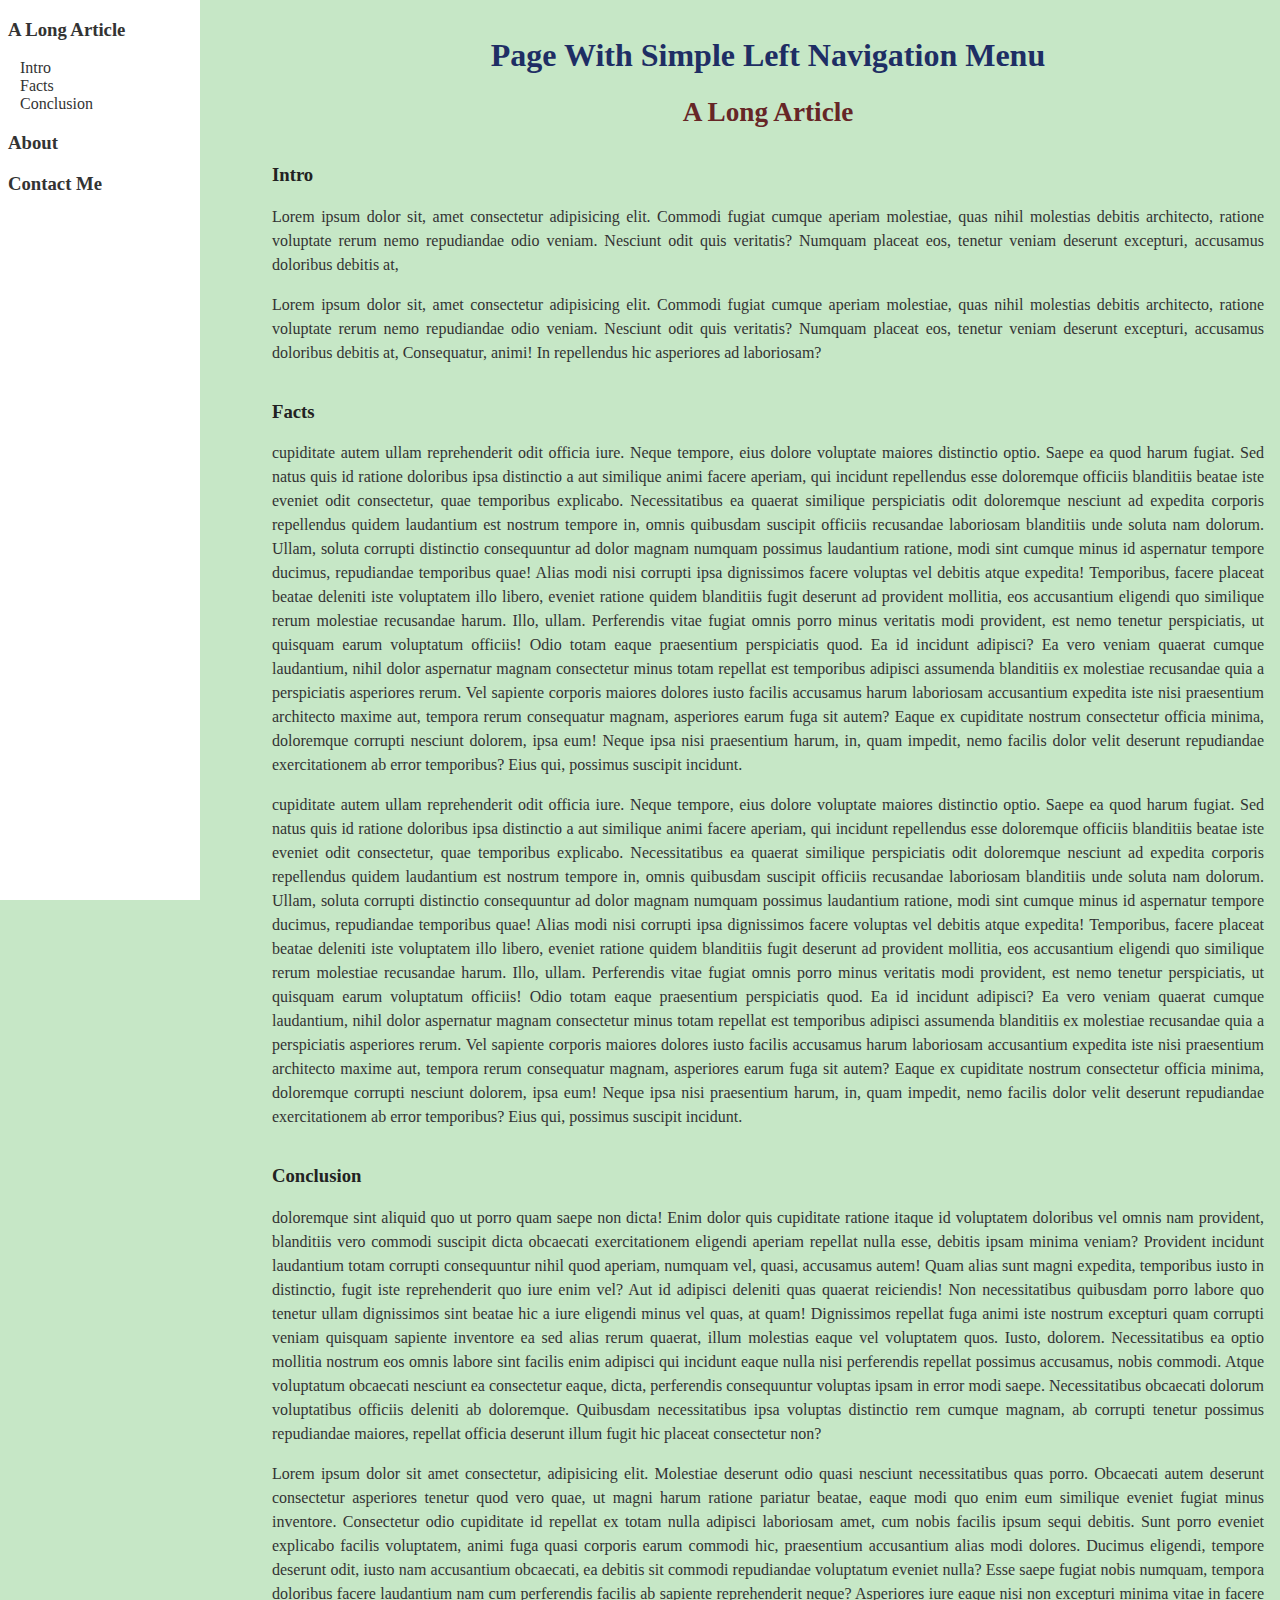
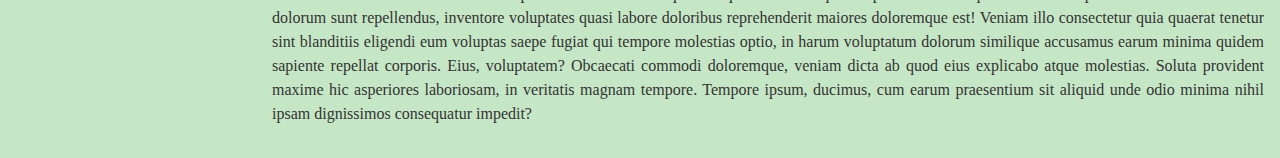
<file: index.html>
<!DOCTYPE html>
<html lang="en">
  <head>
    <meta charset="UTF-8" />
    <meta http-equiv="X-UA-Compatible" content="IE=edge" />
    <meta name="viewport" content="width=device-width, initial-scale=1.0" />

    <title>Navbar Practice</title>
    <link rel="stylesheet" href="./style.css" />
  </head>

  <body>
    <!-- Left Navbar -->
    <section class="container__left-menu">
        <nav class="left-menu">
          <section class="container__long-article">
            <h3 class="title__long-article" style="margin-left: 0.5rem">
              <a href="/"> A Long Article </a>
            </h3>
            <ul
              class="list__long-article"
              style="list-style: none; padding: 0; margin: 0; margin-left: 1.25rem"
            >
              <li>
                <a href="/#intro">Intro</a>
              </li>
              <li>
                <a href="/#facts">Facts</a>
              </li>
              <li>
                <a href="/#conclusion">Conclusion</a>
              </li>
            </ul>
          </section>
          <section>
            <h3 style="margin-left: 0.5rem">
              <a href="about.html">About</a>
            </h3>
          </section>
    
          <section>
            <h3 style="margin-left: 0.5rem">
              <a href="contact.html">Contact Me</a>
            </h3>
          </section>
        </nav>
    </section>

    <section class="container__main-content" style="padding: 1rem">
      <h1 style="text-transform: capitalize; text-align: center">
        Page with simple left navigation menu
      </h1>
      <h2 style="text-transform: capitalize; text-align: center">
        A Long article
      </h2>
      <div>
        <h3
          id="intro"
          style="
            text-transform: capitalize;
            text-align: left;
            margin-top: 2.25rem;
          "
        >
          Intro
        </h3>
        <p style="text-align: justify">
          Lorem ipsum dolor sit, amet consectetur adipisicing elit. Commodi
          fugiat cumque aperiam molestiae, quas nihil molestias debitis
          architecto, ratione voluptate rerum nemo repudiandae odio veniam.
          Nesciunt odit quis veritatis? Numquam placeat eos, tenetur veniam
          deserunt excepturi, accusamus doloribus debitis at,
        </p>
        <p style="text-align: justify">
          Lorem ipsum dolor sit, amet consectetur adipisicing elit. Commodi
          fugiat cumque aperiam molestiae, quas nihil molestias debitis
          architecto, ratione voluptate rerum nemo repudiandae odio veniam.
          Nesciunt odit quis veritatis? Numquam placeat eos, tenetur veniam
          deserunt excepturi, accusamus doloribus debitis at, Consequatur,
          animi! In repellendus hic asperiores ad laboriosam?
        </p>
      </div>
      <div>
        <h3
          id="facts"
          style="
            text-transform: capitalize;
            text-align: left;
            margin-top: 2.25rem;
          "
        >
          Facts
        </h3>
        <p style="text-align: justify">
          cupiditate autem ullam reprehenderit odit officia iure. Neque tempore,
          eius dolore voluptate maiores distinctio optio. Saepe ea quod harum
          fugiat. Sed natus quis id ratione doloribus ipsa distinctio a aut
          similique animi facere aperiam, qui incidunt repellendus esse
          doloremque officiis blanditiis beatae iste eveniet odit consectetur,
          quae temporibus explicabo. Necessitatibus ea quaerat similique
          perspiciatis odit doloremque nesciunt ad expedita corporis repellendus
          quidem laudantium est nostrum tempore in, omnis quibusdam suscipit
          officiis recusandae laboriosam blanditiis unde soluta nam dolorum.
          Ullam, soluta corrupti distinctio consequuntur ad dolor magnam numquam
          possimus laudantium ratione, modi sint cumque minus id aspernatur
          tempore ducimus, repudiandae temporibus quae! Alias modi nisi corrupti
          ipsa dignissimos facere voluptas vel debitis atque expedita!
          Temporibus, facere placeat beatae deleniti iste voluptatem illo
          libero, eveniet ratione quidem blanditiis fugit deserunt ad provident
          mollitia, eos accusantium eligendi quo similique rerum molestiae
          recusandae harum. Illo, ullam. Perferendis vitae fugiat omnis porro
          minus veritatis modi provident, est nemo tenetur perspiciatis, ut
          quisquam earum voluptatum officiis! Odio totam eaque praesentium
          perspiciatis quod. Ea id incidunt adipisci? Ea vero veniam quaerat
          cumque laudantium, nihil dolor aspernatur magnam consectetur minus
          totam repellat est temporibus adipisci assumenda blanditiis ex
          molestiae recusandae quia a perspiciatis asperiores rerum. Vel
          sapiente corporis maiores dolores iusto facilis accusamus harum
          laboriosam accusantium expedita iste nisi praesentium architecto
          maxime aut, tempora rerum consequatur magnam, asperiores earum fuga
          sit autem? Eaque ex cupiditate nostrum consectetur officia minima,
          doloremque corrupti nesciunt dolorem, ipsa eum! Neque ipsa nisi
          praesentium harum, in, quam impedit, nemo facilis dolor velit deserunt
          repudiandae exercitationem ab error temporibus? Eius qui, possimus
          suscipit incidunt.
        </p>
        <p style="text-align: justify">
          cupiditate autem ullam reprehenderit odit officia iure. Neque tempore,
          eius dolore voluptate maiores distinctio optio. Saepe ea quod harum
          fugiat. Sed natus quis id ratione doloribus ipsa distinctio a aut
          similique animi facere aperiam, qui incidunt repellendus esse
          doloremque officiis blanditiis beatae iste eveniet odit consectetur,
          quae temporibus explicabo. Necessitatibus ea quaerat similique
          perspiciatis odit doloremque nesciunt ad expedita corporis repellendus
          quidem laudantium est nostrum tempore in, omnis quibusdam suscipit
          officiis recusandae laboriosam blanditiis unde soluta nam dolorum.
          Ullam, soluta corrupti distinctio consequuntur ad dolor magnam numquam
          possimus laudantium ratione, modi sint cumque minus id aspernatur
          tempore ducimus, repudiandae temporibus quae! Alias modi nisi corrupti
          ipsa dignissimos facere voluptas vel debitis atque expedita!
          Temporibus, facere placeat beatae deleniti iste voluptatem illo
          libero, eveniet ratione quidem blanditiis fugit deserunt ad provident
          mollitia, eos accusantium eligendi quo similique rerum molestiae
          recusandae harum. Illo, ullam. Perferendis vitae fugiat omnis porro
          minus veritatis modi provident, est nemo tenetur perspiciatis, ut
          quisquam earum voluptatum officiis! Odio totam eaque praesentium
          perspiciatis quod. Ea id incidunt adipisci? Ea vero veniam quaerat
          cumque laudantium, nihil dolor aspernatur magnam consectetur minus
          totam repellat est temporibus adipisci assumenda blanditiis ex
          molestiae recusandae quia a perspiciatis asperiores rerum. Vel
          sapiente corporis maiores dolores iusto facilis accusamus harum
          laboriosam accusantium expedita iste nisi praesentium architecto
          maxime aut, tempora rerum consequatur magnam, asperiores earum fuga
          sit autem? Eaque ex cupiditate nostrum consectetur officia minima,
          doloremque corrupti nesciunt dolorem, ipsa eum! Neque ipsa nisi
          praesentium harum, in, quam impedit, nemo facilis dolor velit deserunt
          repudiandae exercitationem ab error temporibus? Eius qui, possimus
          suscipit incidunt.
        </p>
      </div>
      <h3
        id="conclusion"
        style="
          text-transform: capitalize;
          text-align: left;
          margin-top: 2.25rem;
        "
      >
        Conclusion
      </h3>
      <p style="text-align: justify">
        doloremque sint aliquid quo ut porro quam saepe non dicta! Enim dolor
        quis cupiditate ratione itaque id voluptatem doloribus vel omnis nam
        provident, blanditiis vero commodi suscipit dicta obcaecati
        exercitationem eligendi aperiam repellat nulla esse, debitis ipsam
        minima veniam? Provident incidunt laudantium totam corrupti consequuntur
        nihil quod aperiam, numquam vel, quasi, accusamus autem! Quam alias sunt
        magni expedita, temporibus iusto in distinctio, fugit iste reprehenderit
        quo iure enim vel? Aut id adipisci deleniti quas quaerat reiciendis! Non
        necessitatibus quibusdam porro labore quo tenetur ullam dignissimos sint
        beatae hic a iure eligendi minus vel quas, at quam! Dignissimos repellat
        fuga animi iste nostrum excepturi quam corrupti veniam quisquam sapiente
        inventore ea sed alias rerum quaerat, illum molestias eaque vel
        voluptatem quos. Iusto, dolorem. Necessitatibus ea optio mollitia
        nostrum eos omnis labore sint facilis enim adipisci qui incidunt eaque
        nulla nisi perferendis repellat possimus accusamus, nobis commodi. Atque
        voluptatum obcaecati nesciunt ea consectetur eaque, dicta, perferendis
        consequuntur voluptas ipsam in error modi saepe. Necessitatibus
        obcaecati dolorum voluptatibus officiis deleniti ab doloremque.
        Quibusdam necessitatibus ipsa voluptas distinctio rem cumque magnam, ab
        corrupti tenetur possimus repudiandae maiores, repellat officia deserunt
        illum fugit hic placeat consectetur non?
      </p>
      <p style="text-align: justify">
        Lorem ipsum dolor sit amet consectetur, adipisicing elit. Molestiae
        deserunt odio quasi nesciunt necessitatibus quas porro. Obcaecati autem
        deserunt consectetur asperiores tenetur quod vero quae, ut magni harum
        ratione pariatur beatae, eaque modi quo enim eum similique eveniet
        fugiat minus inventore. Consectetur odio cupiditate id repellat ex totam
        nulla adipisci laboriosam amet, cum nobis facilis ipsum sequi debitis.
        Sunt porro eveniet explicabo facilis voluptatem, animi fuga quasi
        corporis earum commodi hic, praesentium accusantium alias modi dolores.
        Ducimus eligendi, tempore deserunt odit, iusto nam accusantium
        obcaecati, ea debitis sit commodi repudiandae voluptatum eveniet nulla?
        Esse saepe fugiat nobis numquam, tempora doloribus facere laudantium nam
        cum perferendis facilis ab sapiente reprehenderit neque? Asperiores iure
        eaque nisi non excepturi minima vitae in facere dolorum sunt
        repellendus, inventore voluptates quasi labore doloribus reprehenderit
        maiores doloremque est! Veniam illo consectetur quia quaerat tenetur
        sint blanditiis eligendi eum voluptas saepe fugiat qui tempore molestias
        optio, in harum voluptatum dolorum similique accusamus earum minima
        quidem sapiente repellat corporis. Eius, voluptatem? Obcaecati commodi
        doloremque, veniam dicta ab quod eius explicabo atque molestias. Soluta
        provident maxime hic asperiores laboriosam, in veritatis magnam tempore.
        Tempore ipsum, ducimus, cum earum praesentium sit aliquid unde odio
        minima nihil ipsam dignissimos consequatur impedit?
      </p>
    </section>
  </body>
</html>
</file>
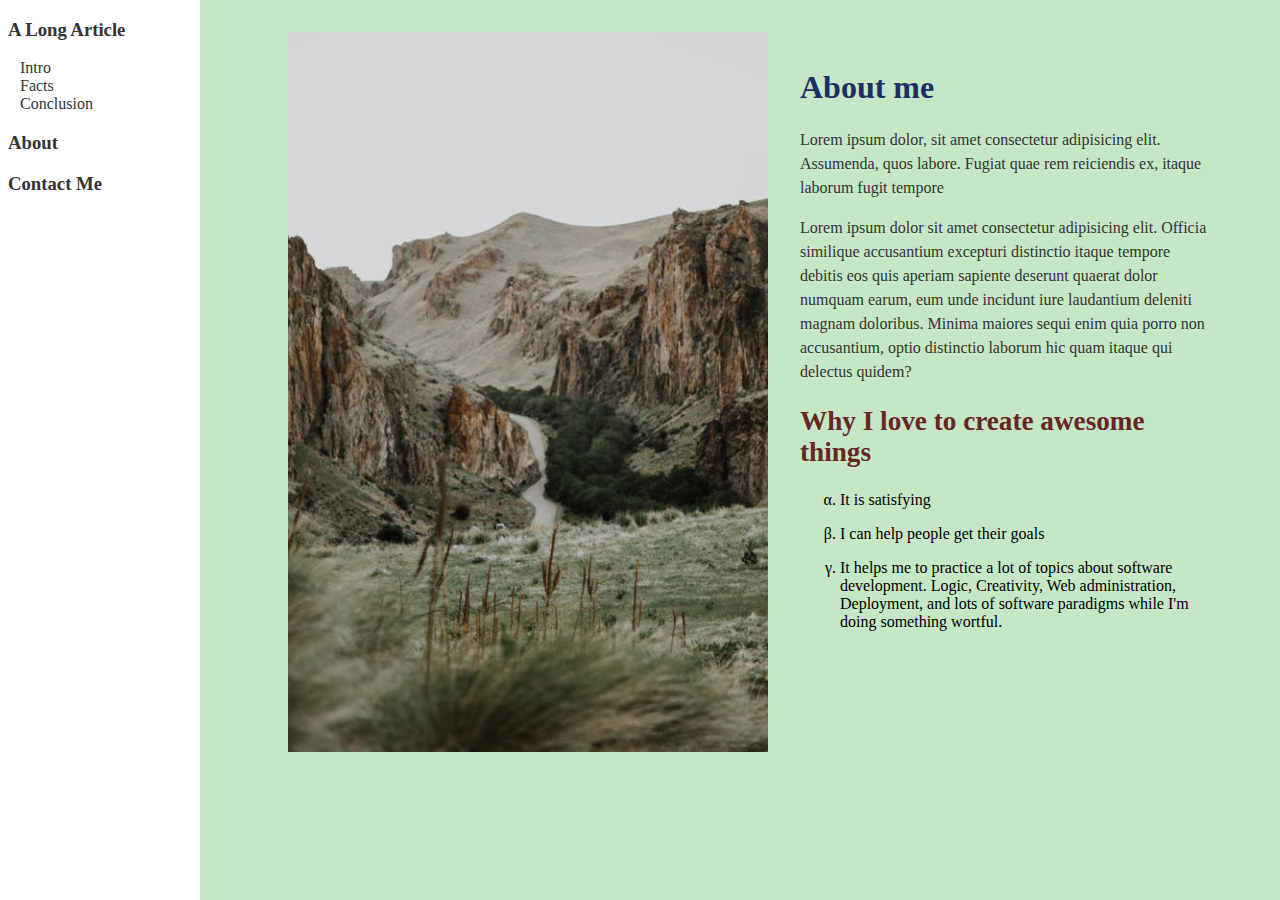
<file: about.html>
<!DOCTYPE html>
<html lang="en">
<head>
    <meta charset="UTF-8">
    <meta http-equiv="X-UA-Compatible" content="IE=edge">
    <meta name="viewport" content="width=device-width, initial-scale=1.0">
    <title>About me</title>
    <link rel="stylesheet" href="./style.css">
    <style>
        .about-img {
            width: 100%;
        }

        .about-grid {
            display: grid;
            grid-template-columns: 1fr;
        }

        @media screen and (min-width: 768px) {
            .about-grid {
                grid-template-columns: repeat(2, 1fr);
            }
        }
    </style>
</head>
<body>
    <!-- Left Navbar -->
    <section class="container__left-menu">
        <nav class="left-menu">
          <section class="container__long-article">
            <h3 class="title__long-article" style="margin-left: 0.5rem">
              <a href="/"> A Long Article </a>
            </h3>
            <ul
              class="list__long-article"
              style="list-style: none; padding: 0; margin: 0; margin-left: 1.25rem"
            >
              <li>
                <a href="/#intro">Intro</a>
              </li>
              <li>
                <a href="/#facts">Facts</a>
              </li>
              <li>
                <a href="/#conclusion">Conclusion</a>
              </li>
            </ul>
          </section>
          <section>
            <h3 style="margin-left: 0.5rem">
              <a href="about.html">About</a>
            </h3>
          </section>
    
          <section>
            <h3 style="margin-left: 0.5rem">
              <a href="contact.html">Contact Me</a>
            </h3>
          </section>
        </nav>
    </section>
    
    <section class="container__main-content">
        <div class="about-grid">
            <div>
                <a href="https://jigth.xyz" target="_blank">
                    <img class="about-img" src="img/about.jpeg" alt="about">
                </a>
            </div>
            <div style="margin: 1rem 2rem;">
                <h1>About me</h1>
                <p>Lorem ipsum dolor, sit amet consectetur adipisicing elit. Assumenda, quos labore. Fugiat quae rem reiciendis ex, itaque laborum fugit tempore </p>
                <p>Lorem ipsum dolor sit amet consectetur adipisicing elit. Officia similique accusantium excepturi distinctio itaque tempore debitis eos quis aperiam sapiente deserunt quaerat dolor numquam earum, eum unde incidunt iure laudantium deleniti magnam doloribus. Minima maiores sequi enim quia porro non accusantium, optio distinctio laborum hic quam itaque qui delectus quidem?</p>

                <h2>Why I love to create awesome things</h2>
                <ul style="list-style: square; list-style: lower-greek;">
                    <li style="margin-bottom: 1rem; margin-top: 1rem;">It is satisfying</li>
                    <li style="margin-bottom: 1rem; margin-top: 1rem;">I can help people get their goals</li>
                    <li style="margin-bottom: 1rem; margin-top: 1rem;">It helps me to practice a lot of topics about software development. Logic, Creativity, Web administration, Deployment, and lots of software paradigms while I'm doing something wortful. </li>
                </ul>
            </div>
        </div>
    </section>
</body>
</html>
</file>
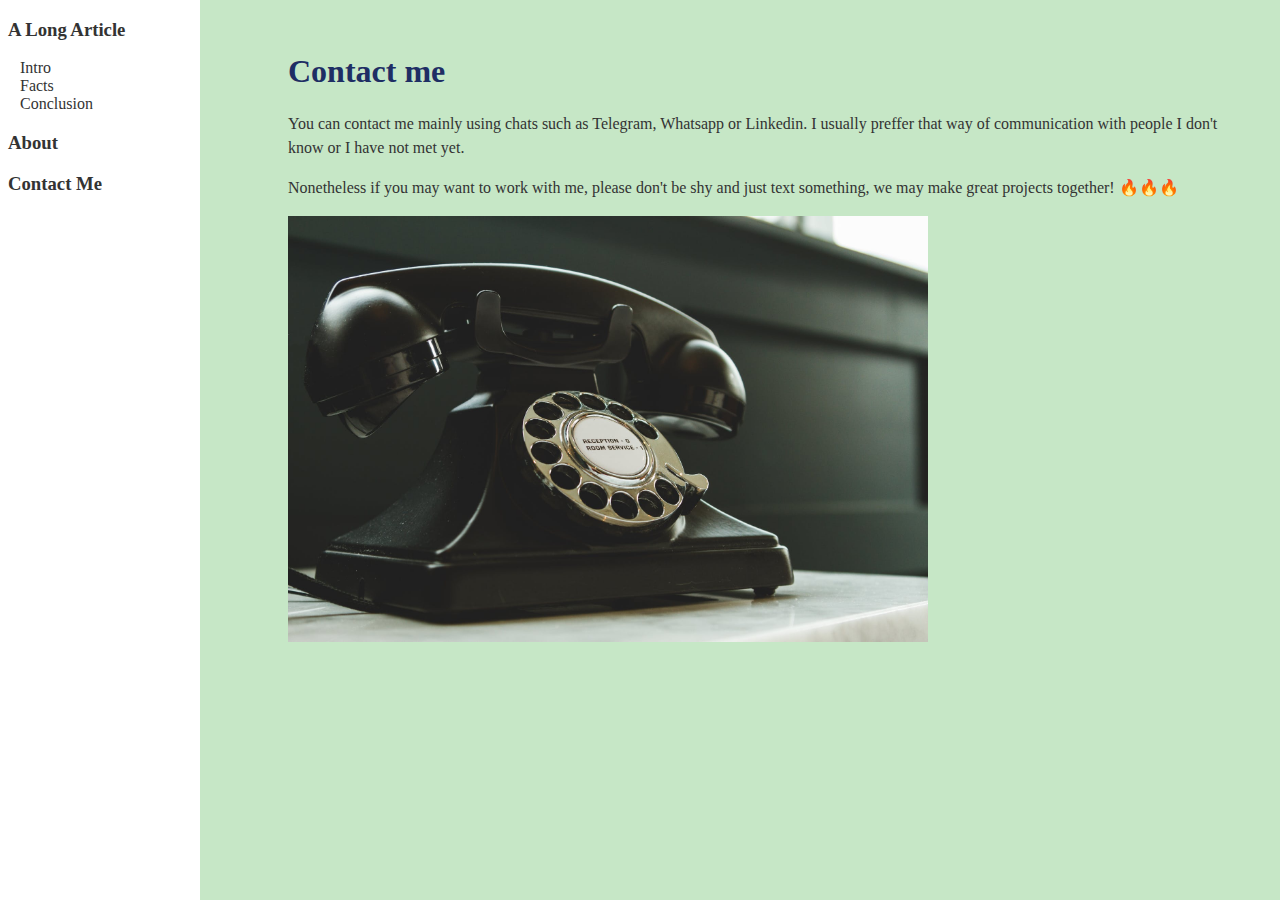
<file: contact.html>
<!DOCTYPE html>
<html lang="en">
  <head>
    <meta charset="UTF-8" />
    <meta http-equiv="X-UA-Compatible" content="IE=edge" />
    <meta name="viewport" content="width=device-width, initial-scale=1.0" />
    <title>Contact me</title>
    <link rel="stylesheet" href="./style.css" />
  </head>
  <body>
    <!-- Left Navbar -->
    <section class="container__left-menu">
        <nav class="left-menu">
          <section class="container__long-article">
            <h3 class="title__long-article" style="margin-left: 0.5rem">
              <a href="/"> A Long Article </a>
            </h3>
            <ul
              class="list__long-article"
              style="list-style: none; padding: 0; margin: 0; margin-left: 1.25rem"
            >
              <li>
                <a href="/#intro">Intro</a>
              </li>
              <li>
                <a href="/#facts">Facts</a>
              </li>
              <li>
                <a href="/#conclusion">Conclusion</a>
              </li>
            </ul>
          </section>
          <section>
            <h3 style="margin-left: 0.5rem">
              <a href="about.html">About</a>
            </h3>
          </section>
    
          <section>
            <h3 style="margin-left: 0.5rem">
              <a href="contact.html">Contact Me</a>
            </h3>
          </section>
        </nav>
    </section>


    <!-- Page content -->
    <section class="container__main-content">
      <div>
        <h1>Contact me</h1>
        <p>
          You can contact me mainly using chats such as Telegram, Whatsapp or
          Linkedin. I usually preffer that way of communication with people I
          don't know or I have not met yet.
        </p>
        <p>
          Nonetheless if you may want to work with me, please don't be shy and
          just text something, we may make great projects together! 🔥🔥🔥
        </p>
      </div>
      <div>
        <a href="https://jigth.xyz/#contact" target="_blank">
          <img class="contact-img" src="img/contact.jpeg" alt="contact" />
        </a>
      </div>
    </section>
  </body>
</html>
</file>
<file: style.css>
/* Global styles */
* {
    box-sizing: border-box;
}

html {
    scroll-behavior: smooth;
}

body {
    margin: 0;
    padding: 0;
    background: #c6e7c6;
    display: grid;
    grid-template-columns: 1fr 4fr;
}

h1 {
    color: rgb(30, 46, 100);
    font-size: 2rem;
}

h2 {
    color: rgb(102, 38, 38);
    font-size: 1.7rem;
}

h3,
h4,
h5,
h6 {
    color: #222;
}

p {
    color: #333;
    line-height: 1.5rem;
}

a {
    color: #333;
    text-decoration: none;
    transition: all 300ms ease-in-out;
}

a:hover {
    text-decoration: underline;
    font-size: 120%;
}


/* Classes styles */
.list__long-article {
    display: none;
}

.contact-img {
    text-align: center;
    margin: auto;
}

.container__main-content {
    max-width: 80vw;
    padding: 2rem;
    margin: auto;
}

.left-menu {
    position: fixed;
    top: 0;
    bottom: 0;
    left: 0;
    background: white;
    min-width: 200px;
}

.nav {
    display: flex;
    width: fit-content;
    margin: auto;
    position: relative;
}

.contact-img {
    max-width: 50vw;
}

/* Generic classes, appliable for different types of elements */
.list-none {
    list-style: none;
}

/* Media queries */
@media screen and (min-width: 512px) {
    .list__long-article {
        display: block;
    }
}

@media screen and (max-width: 972px) {
    body {
        grid-template-columns: 1fr;
    }

    .left-menu {
        bottom: 0;
        right: 0;
        left: 0;
        top: auto;
        display: grid;
        grid-template-columns: repeat(3, 1fr);
        padding: 1rem;
        text-align: center;
    }

    .container__main-content {
        margin-bottom: 150px;
    }

    .contact-img {
        text-align: center;
        margin: auto;
    }
}
</file>
